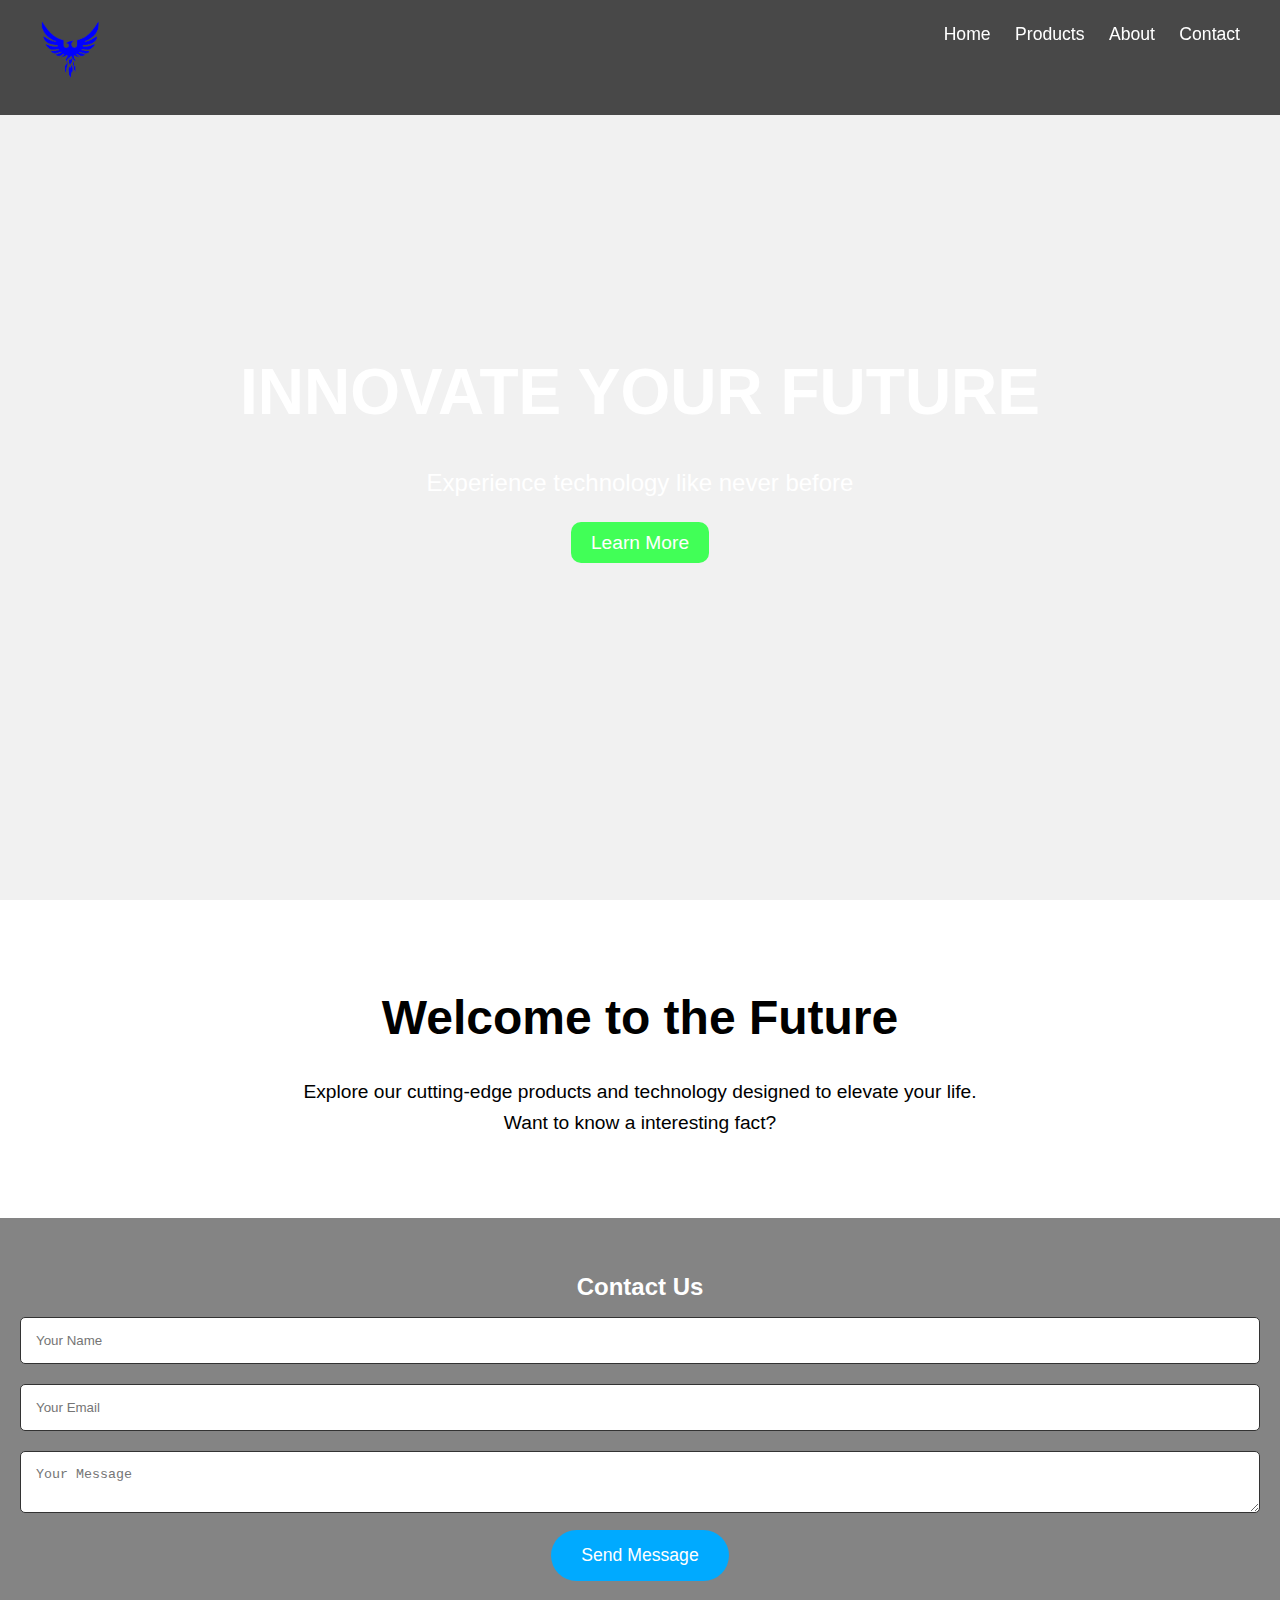
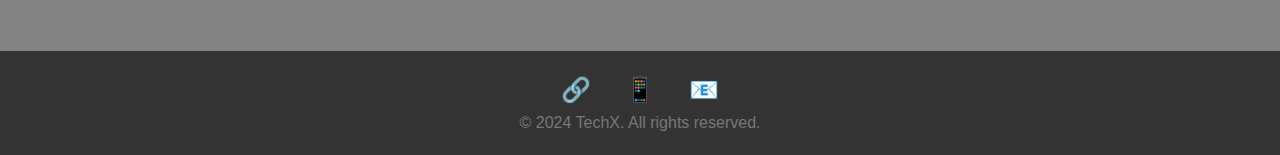
<file: index.html>
<!DOCTYPE html>
<html lang="en">
  <style>
    
    </style>
<head>
  <meta charset="UTF-8">
  <meta name="viewport" content="width=device-width, initial-scale=1.0">
  <title>High-Tech Website</title>
  <link rel="stylesheet" href="styles.css">
</head>
<body>

  <!-- Navigation Bar -->
  <nav>
    <div class="logo"><img src="import.jpg" alt="Falcon" width="60" height="60"></div>
    <ul>
      <li><a href="#home">Home</a></li>
      <li><a href="#products">Products</a></li>
      <li><a href="#about">About</a></li>
      <li><a href="#contact">Contact</a></li>
    </ul>
  </nav>

  <!-- Hero Section -->
  <section class="hero" id="home">
    <div class="hero-content">
      <h1>Innovate Your Future</h1>
      <p>Experience technology like never before</p></br>
      <a href="https://youtu.be/saWNMPL5ygk?si=qlTIR03c57Ms7H2y&t=1" class="btn">Learn More</a>
    </div>
  </section>

  <!-- Content Section -->
  <section class="content" id="about">
    <h2>Welcome to the Future</h2>
    <p>Explore our cutting-edge products and technology designed to elevate your life.</p>
    <p>Want to know a interesting fact?</p>
  
    
  </section>

  <!-- Contact Form -->
  <section class="contact" id="contact">
    <h2>Contact Us</h2>
    <form id="contactForm">
      <input type="text" id="name" placeholder="Your Name" required>
      <input type="email" id="email" placeholder="Your Email" required>
      <textarea id="message" placeholder="Your Message" required></textarea>
      <button type="submit" class="btn">Send Message</button>
    </form>
    <div id="formResponse"></div>
  </section>

  <!-- Footer -->
  <footer>
    <div class="social-icons">
      <a href="#" target="_blank">🔗</a>
      <a href="#" target="_blank">📱</a>
      <a href="#" target="_blank">📧</a>
    </div>
    <p>&copy; 2024 TechX. All rights reserved.</p>
  </footer>

  <script src="script.js"></script>
</body>
</html>
</file>
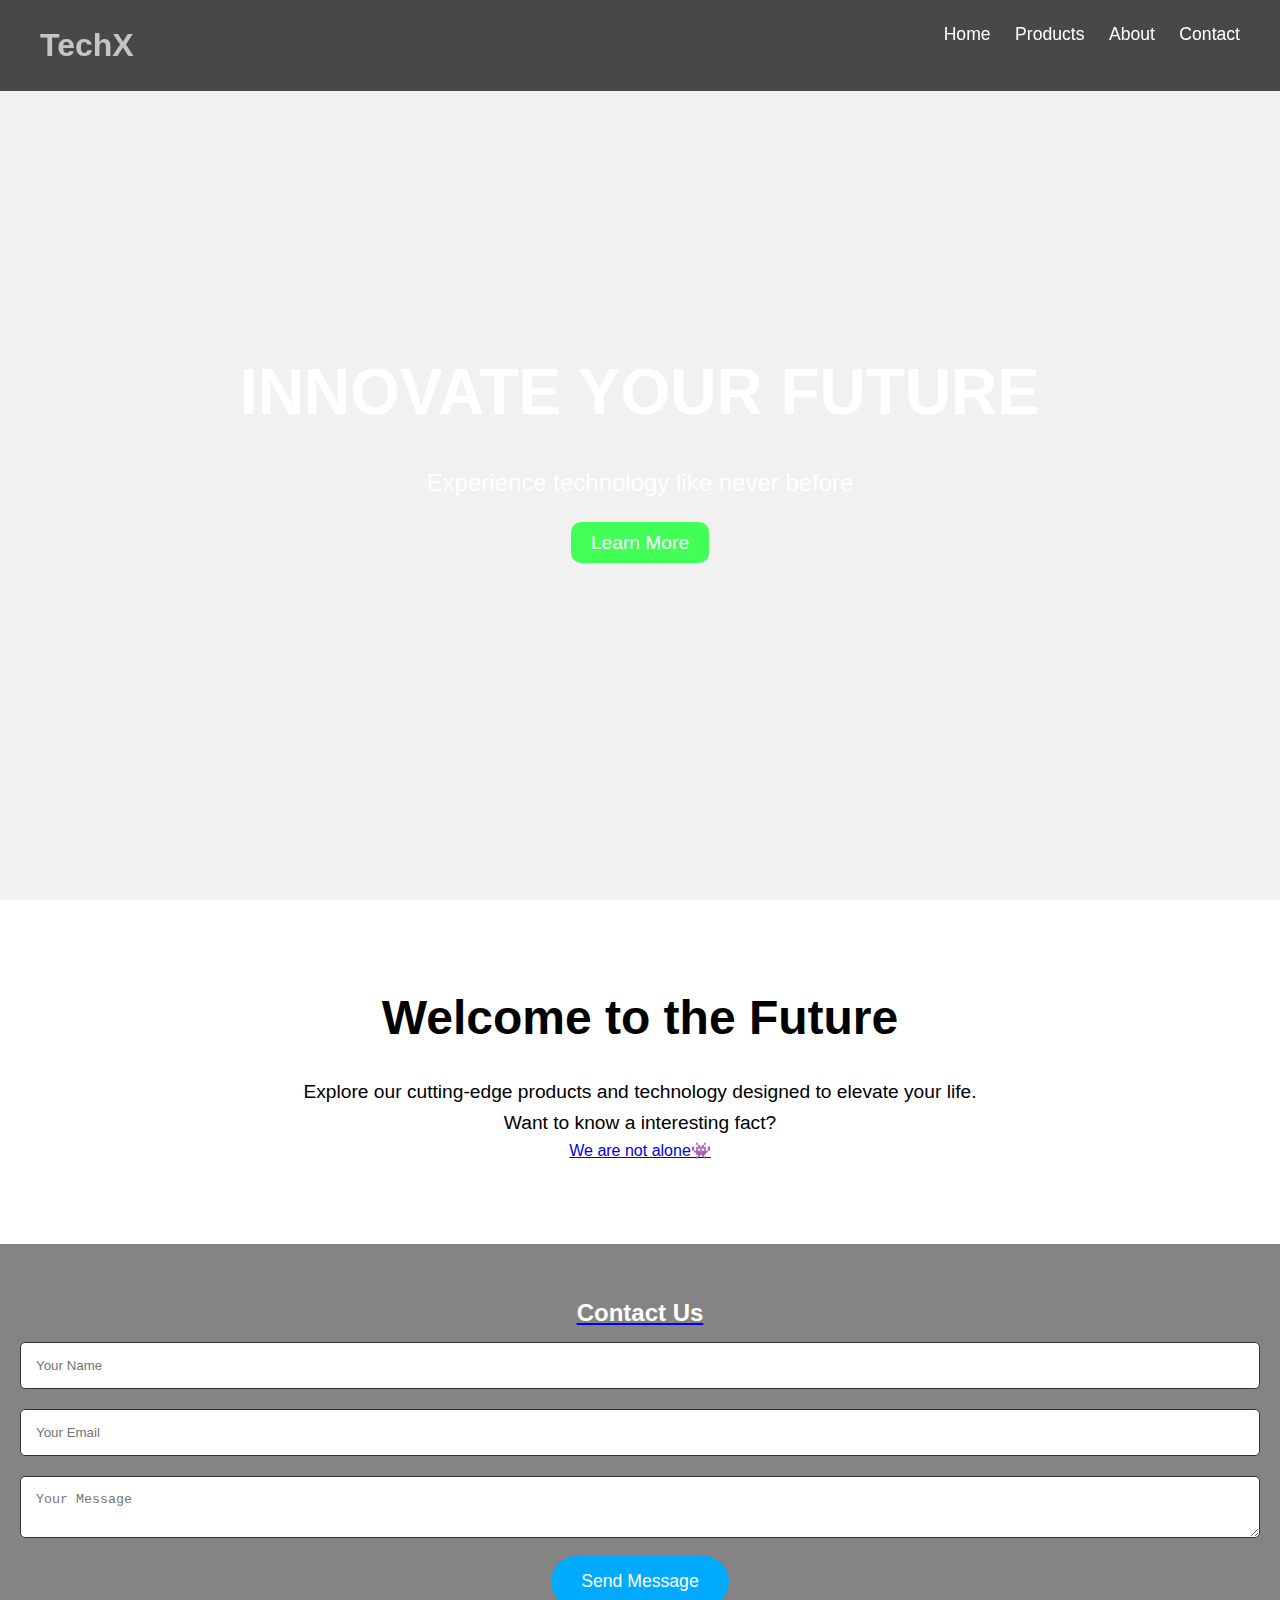
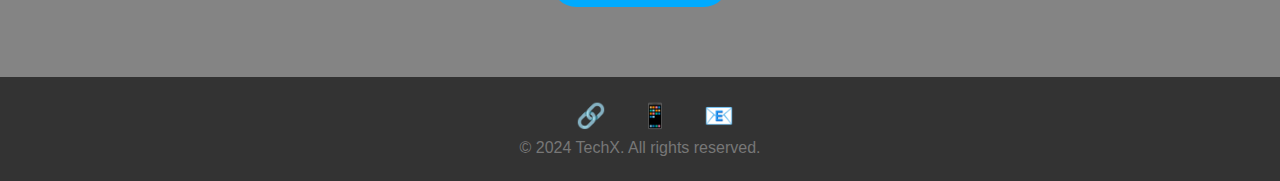
<file: Main.html>
<!DOCTYPE html>
<html lang="en">
  <style>
    
    </style>
<head>
  <meta charset="UTF-8">
  <meta name="viewport" content="width=device-width, initial-scale=1.0">
  <title>High-Tech Website</title>
  <link rel="stylesheet" href="styles.css">
</head>
<body>

  <!-- Navigation Bar -->
  <nav>
    <div class="logo">TechX</div>
    <ul>
      <li><a href="#home">Home</a></li>
      <li><a href="#products">Products</a></li>
      <li><a href="#about">About</a></li>
      <li><a href="#contact">Contact</a></li>
    </ul>
  </nav>

  <!-- Hero Section -->
  <section class="hero" id="home">
    <div class="hero-content">
      <h1>Innovate Your Future</h1>
      <p>Experience technology like never before</p></br>
      <a href="#about" class="btn">Learn More</a>
    </div>
  </section>

  <!-- Content Section -->
  <section class="content" id="about">
    <h2>Welcome to the Future</h2>
    <p>Explore our cutting-edge products and technology designed to elevate your life.</p>
    <p>Want to know a interesting fact?</p>
    <a target="_blank" href="https://www.youtube.com/watch?v=saWNMPL5ygk&t=920s&ab_channel=melodysheep" >We are not alone👾</p></li>
  
    
  </section>

  <!-- Contact Form -->
  <section class="contact" id="contact">
    <h2>Contact Us</h2>
    <form id="contactForm">
      <input type="text" id="name" placeholder="Your Name" required>
      <input type="email" id="email" placeholder="Your Email" required>
      <textarea id="message" placeholder="Your Message" required></textarea>
      <button type="submit" class="btn">Send Message</button>
    </form>
    <div id="formResponse"></div>
  </section>

  <!-- Footer -->
  <footer>
    <div class="social-icons">
      <a href="#" target="_blank">🔗</a>
      <a href="#" target="_blank">📱</a>
      <a href="#" target="_blank">📧</a>
    </div>
    <p>&copy; 2024 TechX. All rights reserved.</p>
  </footer>

  <script src="script.js"></script>
</body>
</html>
</file>
<file: styles.css>
/* Reset and base styles */
@keyframes appear{
  from{
    
    opacity: 0;
    scale: 0.5;
  }
  to{
   
    opacity: 1;
    scale: 1;
  }
}
* {
    margin: 0;
    padding: 0;
    box-sizing: border-box;
  
  }
  
  
  body {
    font-family: 'Arial', sans-serif;
    background-color: #f1f1f1;
    color: #333;
    line-height: 1.6;
  }
  
  /* Navigation Bar */
  nav {
    position: fixed;
    top: 0;
    left: 0;
    width: 100%;
    background-color: rgba(0, 0, 0, 0.7);
    padding: 20px 40px;
    z-index: 1000;
    transition: background-color 0.3s;
  }
  
  nav .logo {
    font-size: 2rem;
    color: #ffffffae;
    font-weight: bold;
    display: inline-block;
  }
  
  nav ul {
    list-style: none;
    float: right;
  }
  
  nav ul li {
    display: inline;
    margin-left: 20px;
  }
  
  nav ul li a {
    color: white;
    text-decoration: none;
    font-size: 1.1rem;
    font-weight: 400;
    transition: color 0.3s;
  }
  
  nav ul li a:hover {
    color: #00aaff;
  }
  
  /* Hero Section with Parallax Effect */
  .hero {
    background-image: url('https://wallpaperaccess.com/full/18655.jpg'); /* Replace with high-tech image */
    background-size: cover;
    background-attachment: fixed;
    background-position: center;
    height: 100vh;
    display: flex;
    justify-content: center;
    align-items: center;
    text-align: center;
    color: white;
    padding: 0 20px;
    transition: background 0.5s ease;
  }
  
  .hero h1 {

    font-size: 4rem;
    font-weight: bold;
    text-transform: uppercase;
  }
  
  .hero p {
    
    font-size: 1.5rem;
    margin-top: 20px;
  }
  
  .hero .btn {
    transform: border-radius(1);
      background-color: #41ff57;
    padding: 10px 20px;
    border: none;
    border-radius: 10px;
    color: rgb(255, 255, 255);
    font-size: 1.2rem;
    text-decoration: none;
    transition: background-color 0.5s;

  }
  
  .hero .btn:hover {
    transform: border-radius(.5);
    background-color: #00000060;
    color: #ffffffa2;
  }
  
  /* Content Section */
  .content {
    
    padding: 80px 20px;
    text-align: center;
    background-color: #ffffff;
  }
  
  .content h2{
    animation: appear linear;
    animation-timeline: view();
    animation-range: entry 0 cover 60%;
    font-size: 3rem;
    margin-bottom: 20px;
    color: #000000;
    
  }
  .content h2:hover{
    color: #7141ff;
    transition: 0.4s;
  }
  .content p:hover{
    
    color: #7141ff;
    transition: 0.4s;
  }
  
  .content p {
    animation: appear linear;
    animation-timeline: view();
    animation-range: entry 0 cover 60%;
    font-size: 1.2rem;
    color: #000000;
  }
  
  /* Contact Section */
  .contact {
    animation: appear linear;
    animation-timeline: view();
    animation-range: entry 0 cover 60%;
    padding: 50px 20px;
    background-color: #848484;
    color: white;
    text-align: center;
  }
  
  .contact input,
  .contact textarea {
    width: 100%;
    padding: 15px;
    margin: 10px 0;
    border-radius: 5px;
    border: 1px solid #333;
  }
  
  .contact button {
    background-color: #00aaff;
    padding: 15px 30px;
    border: none;
    color: white;
    border-radius: 30px;
    font-size: 1.1rem;
    cursor: pointer;
  }
  
  .contact button:hover {
    background-color: #000d16;
  }
  
  .contact #formResponse {
    margin-top: 20px;
    font-size: 1.2rem;
    color: #00aaff;
  }
  
  /* Footer */
  footer {
    background-color: #333;
    color: white;
    padding: 20px;
    text-align: center;
  }
  
  footer .social-icons a {
    color: white;
    margin: 0 15px;
    font-size: 1.5rem;
    text-decoration: none;
    transition: color 0.3s;
  }
  
 
  
  footer p {
    font-size: 1rem;
    color: #777;
  }
  
  /* Smooth Scroll */
  html {
    scroll-behavior: smooth;
  }
  
  /* Mobile Responsiveness */
  @media screen and (max-width: 768px) {
    .hero h1 {
      font-size: 2.5rem;
    }
  
    .hero p {
      font-size: 1.1rem;
    }
  
    nav ul {
      float: none;
      text-align: center;
      margin-top: 20px;
    }
  
    nav ul li {
      display: inline-block;
      margin: 10px;
    }
  
    footer .social-icons a {
      font-size: 1.2rem;
    }
  
  }
</file>
